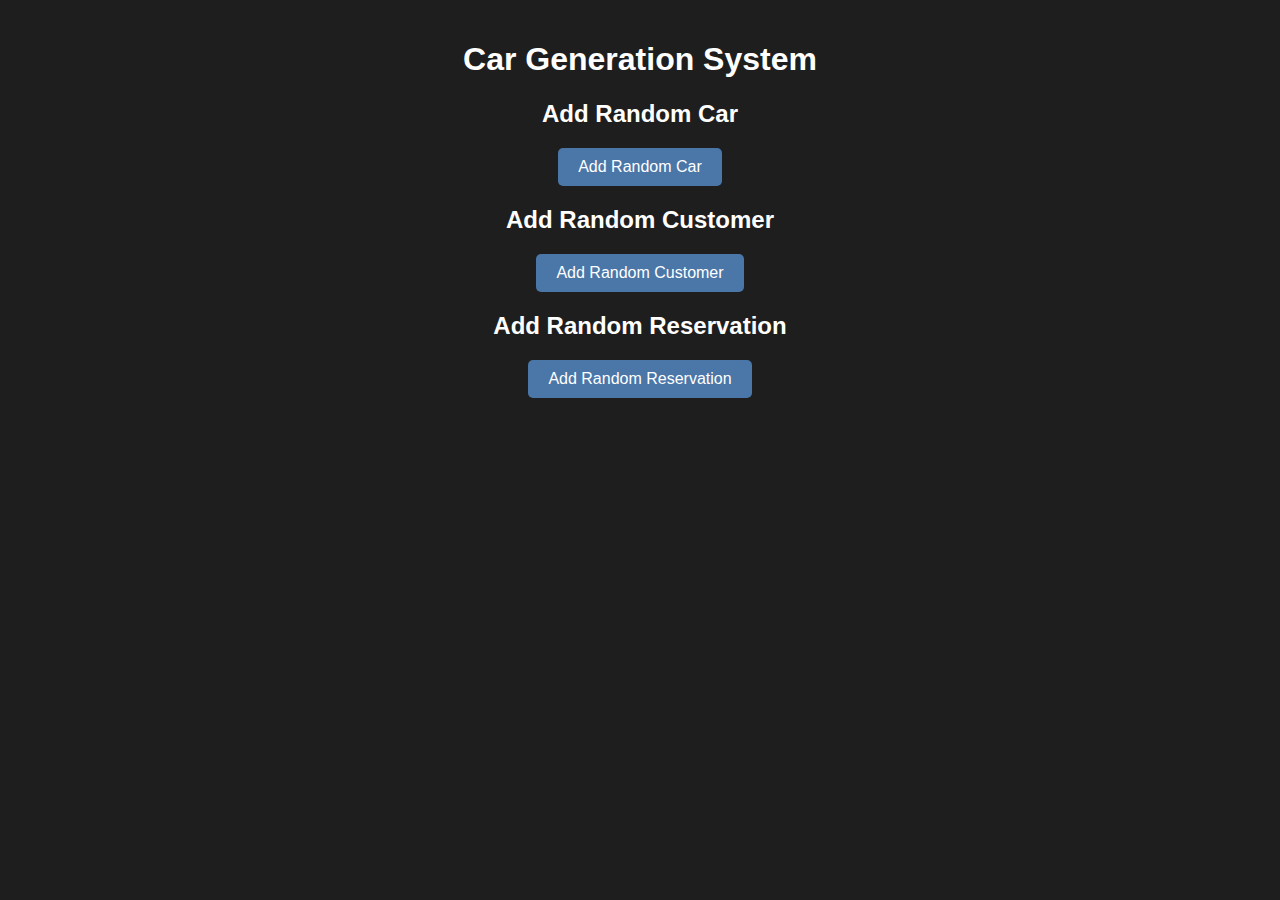
<file: UserInterface/test/index.html>
<!DOCTYPE html>
<html>

<head>
    <title>DB Management</title>
    <link rel="stylesheet" type="text/css" href="style.css">
</head>

<body>
    <h1>Car Generation System</h1>

    <h2>Add Random Car</h2>
    <button id="addRandomCarButton">Add Random Car</button>

    <h2>Add Random Customer</h2>
    <button id="addRandomCustomerButton">Add Random Customer</button>

    <h2>Add Random Reservation</h2>
    <button id="addRandomReservationButton">Add Random Reservation</button>

    <script src="app.js"></script>
</body>

</html>
</file>
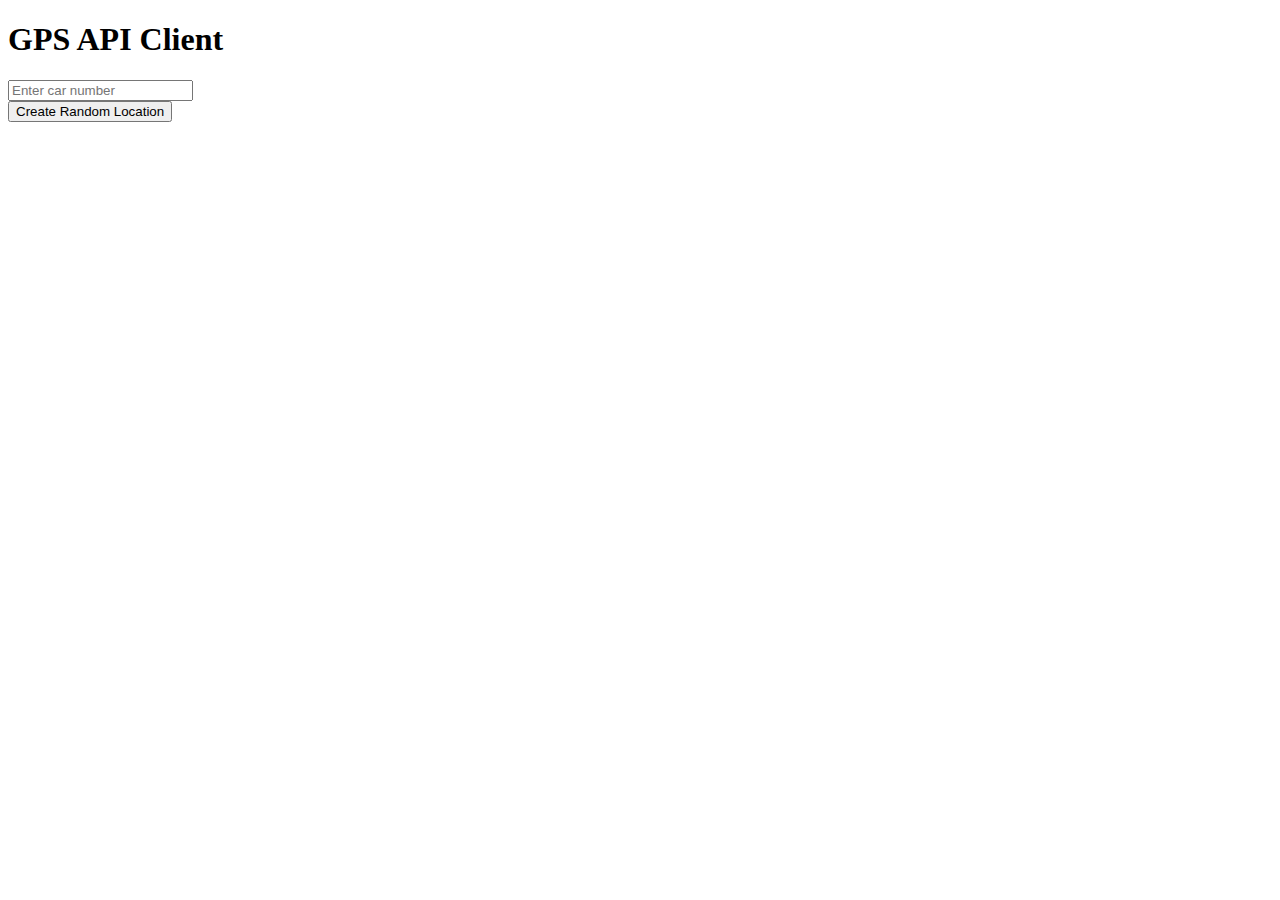
<file: UserInterface/gpsTest/gps.html>
<!DOCTYPE html>
<html lang="en">

<head>
    <meta charset="UTF-8">
    <meta name="viewport" content="width=device-width, initial-scale=1.0">
    <title>GPS API Client</title>
</head>

<body>
    <h1>GPS API Client</h1>

    <input type="text" id="carNumber" placeholder="Enter car number">
    <br>

    <button onclick="createRandomLocation()">Create Random Location</button>

    <div id="response"></div>

    <script>
        function createRandomLocation() {
            const carNumber = document.getElementById('carNumber').value;

            const xhr = new XMLHttpRequest();
            xhr.open('POST', 'http://localhost:8090/api/gps');
            xhr.setRequestHeader('Content-Type', 'application/json');

            const data = {
                carId: carNumber,
                location: generateRandomLocation()
            };

            xhr.send(JSON.stringify(data));
        }

        function generateRandomLocation() {
            const latitude = -90.0 + Math.random() * 180.0;
            const longitude = -180.0 + Math.random() * 360.0;

            return `Latitude: ${latitude}, Longitude: ${longitude}`;
        }
    </script>
</body>

</html>
</file>
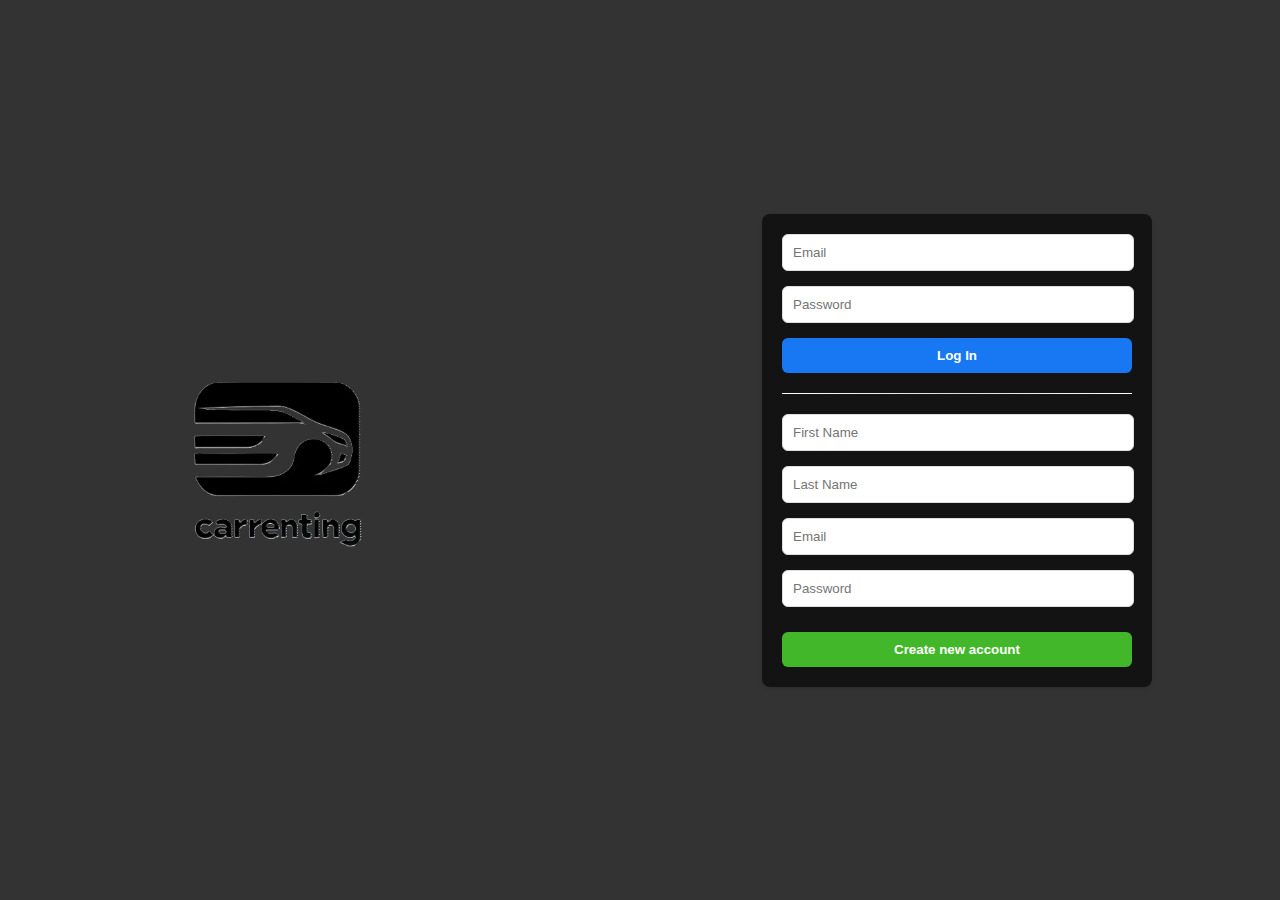
<file: UserInterface/customerSite/welcome/welcome.html>
<!DOCTYPE html>
<html lang="en">

<head>
    <meta charset="UTF-8">
    <meta name="viewport" content="width=device-width, initial-scale=1.0">
    <title>CarRenting</title>
    <link rel="icon" type="image/png" href="../resources/favicon.ico">
    <link rel="stylesheet" href="styles.css">
</head>

<body>

    <div class="container">
        <header class="logo-header">
            <img src="../resources/logo.png" alt="CarRenting Logo" class="logo">
        </header>

        <section class="login-section">
            <input type="text" id="email" name="email" placeholder="Email">
            <input type="password" id="password" name="password" placeholder="Password">
            <button class="button login-button" onclick="login()">Log In</button>
            <hr class="separator">
            <input type="text" id="first-name" name="firstName" placeholder="First Name">
            <input type="text" id="last-name" name="lastName" placeholder="Last Name">
            <input type="text" id="new-email" name="new-email" placeholder="Email">
            <input type="password" id="new-password" name="new-password" placeholder="Password">
            <button class="button create-account" onclick="signUp()">Create new account</button>
            <div id="notification-banner" class="notification-banner" style="display: none;"></div>
        </section>
        </main>
    </div>
    <script src="scripts.js"></script>
</body>

</html>
</file>
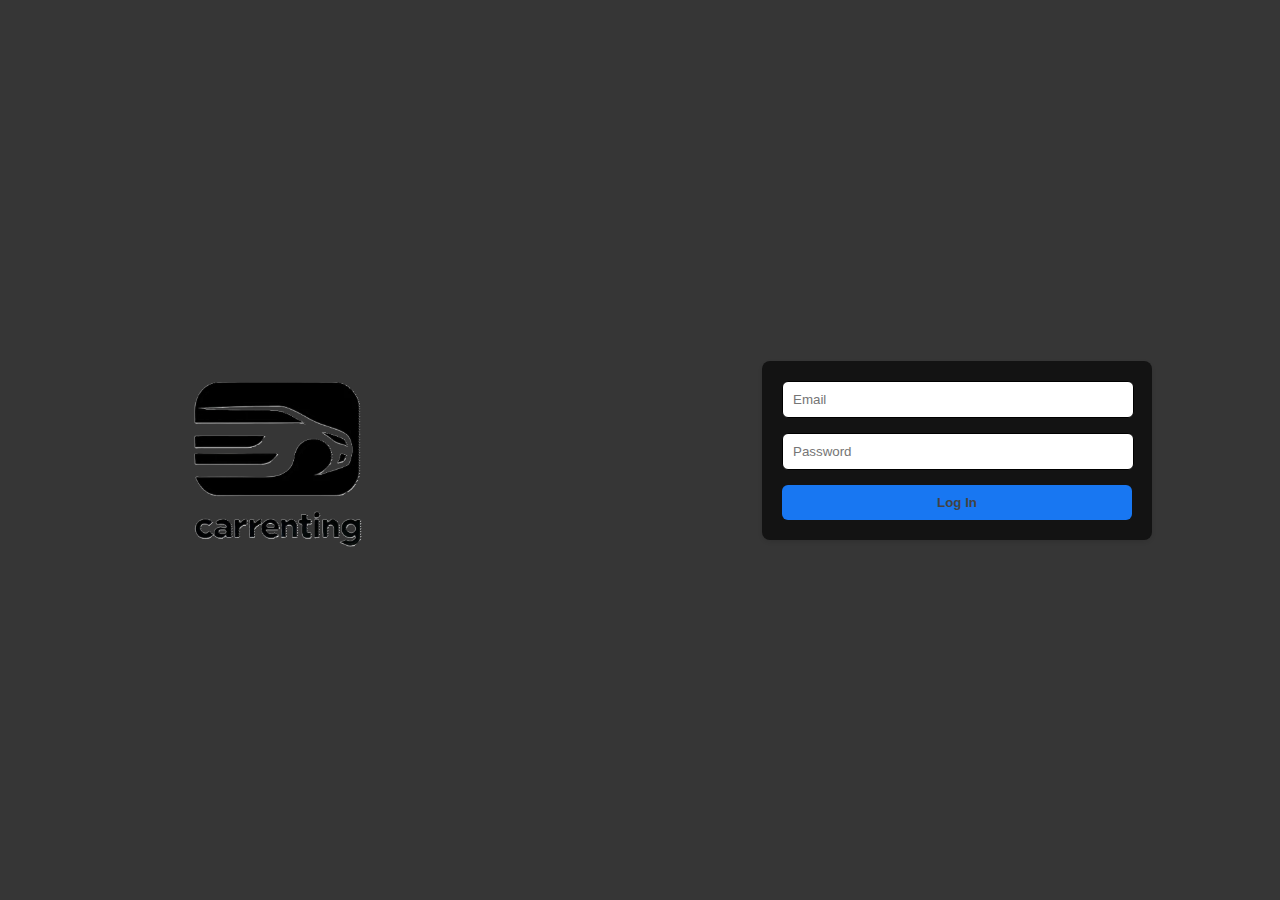
<file: UserInterface/employeeSite/welcome/welcome.html>
<!DOCTYPE html>
<html lang="en">

<head>
    <meta charset="UTF-8">
    <meta name="viewport" content="width=device-width, initial-scale=1.0">
    <title>CarRenting</title>
    <link rel="stylesheet" href="styles.css">
    <link rel="icon" type="image/png" href="../resources/favicon.ico">

</head>

<body>

    <div class="container">
        <header class="logo-header">
            <img src="../resources/logo.png" alt="CarRenting Logo" class="logo">
        </header>

        <section class="login-section">
            <input type="text" id="email" name="email" placeholder="Email">
            <input type="password" id="password" name="password" placeholder="Password">
            <button class="button login-button" onclick="login()">Log In</button>
        </section>
        </main>
    </div>
    <script src="scripts.js"></script>
</body>

</html>
</file>
<file: UserInterface/test/style.css>
body {
    font-family: Arial, sans-serif;
    margin: 0;
    padding: 20px;
    background-color: #1e1e1e;
    color: #f0f0f0;
}

h1,
h2 {
    color: #fff;
    text-align: center;
}

button {
    display: block;
    margin: 20px auto;
    padding: 10px 20px;
    background-color: #4a76a8;
    color: #fff;
    border: none;
    border-radius: 5px;
    cursor: pointer;
    font-size: 16px;
}

button:hover {
    background-color: #3a5a78;
}

button:focus {
    outline: none;
}
</file>
<file: UserInterface/customerSite/welcome/styles.css>
body {
    margin: 0;
    padding: 0;
    font-family: 'Arial', sans-serif;
    background-color: #333;
    display: flex;
    justify-content: center;
    align-items: center;
    height: 100vh;
}

.container {
    display: flex;
    justify-content: space-between;
    align-items: center;
    width: 80%;
    max-width: 1200px;
}

.logo-header {
    flex: 1;
    display: flex;
    align-items: center;
}

.logo {
    max-width: 300px;
    height: auto;
}

.login-main {
    flex: 2;
    display: flex;
    justify-content: flex-end;
}

.login-section {
    background-color: #131313;
    padding: 20px;
    border-radius: 8px;
    box-shadow: 0 2px 4px rgba(0, 0, 0, 0.1);
    width: 100%;
    max-width: 350px;
}

input[type="text"],
input[type="password"] {
    width: calc(100% - 20px);
    padding: 10px;
    margin-bottom: 15px;
    border: 1px solid #ddd;
    border-radius: 6px;
}

.button {
    background-color: #1877f2;
    color: white;
    padding: 10px 15px;
    border: none;
    border-radius: 6px;
    width: 100%;
    font-weight: bold;
    cursor: pointer;
    outline: none;
}

.button:hover {
    background-color: #165e9b;
}

.create-account {
    background-color: #42b72a;
    margin-top: 10px;
}

.create-account:hover {
    background-color: #36a420;
}

.separator {
    border: 0;
    height: 1px;
    background-image: linear-gradient(to right, #fff, #ddd, #fff);
    margin: 20px 0;
}

.notification-banner {
    position: fixed;
    bottom: 0;
    left: 0;
    width: 100%;
    background-color: #4CAF50;
    color: white;
    text-align: center;
    padding: 10px;
    z-index: 1000;
}
</file>
<file: UserInterface/employeeSite/welcome/styles.css>
body {
    margin: 0;
    padding: 0;
    font-family: 'Arial', sans-serif;
    background-color: #363636;
    display: flex;
    justify-content: center;
    align-items: center;
    height: 100vh;
}

.container {
    display: flex;
    justify-content: space-between;
    align-items: center;
    width: 80%;
    max-width: 1200px;
}

.logo-header {
    flex: 1;
    display: flex;
    align-items: center;
}

.logo {
    max-width: 300px;
    height: auto;
}

.login-main {
    flex: 2;
    display: flex;
    justify-content: flex-end;
}

.login-section {
    background-color: #131313;
    padding: 20px;
    border-radius: 8px;
    box-shadow: 0 2px 4px rgba(0, 0, 0, 0.1);
    width: 100%;
    max-width: 350px;
}

input[type="text"],
input[type="password"] {
    width: calc(100% - 20px);
    padding: 10px;
    margin-bottom: 15px;
    border: 1px solid #000000;
    border-radius: 6px;
}

.button {
    background-color: #1877f2;
    color: rgb(67, 67, 67);
    padding: 10px 15px;
    border: none;
    border-radius: 6px;
    width: 100%;
    font-weight: bold;
    cursor: pointer;
    outline: none;
}

.button:hover {
    background-color: #165e9b;
}

.create-account {
    background-color: #42b72a;
    margin-top: 10px;
}

.create-account:hover {
    background-color: #36a420;
}

.separator {
    border: 0;
    height: 1px;
    background-image: linear-gradient(to right, #fff, #ddd, #fff);
    margin: 20px 0;
}

.notification-banner {
    position: fixed;
    bottom: 0;
    left: 0;
    width: 100%;
    background-color: #4CAF50;
    color: white;
    text-align: center;
    padding: 10px;
    z-index: 1000;
}
</file>
